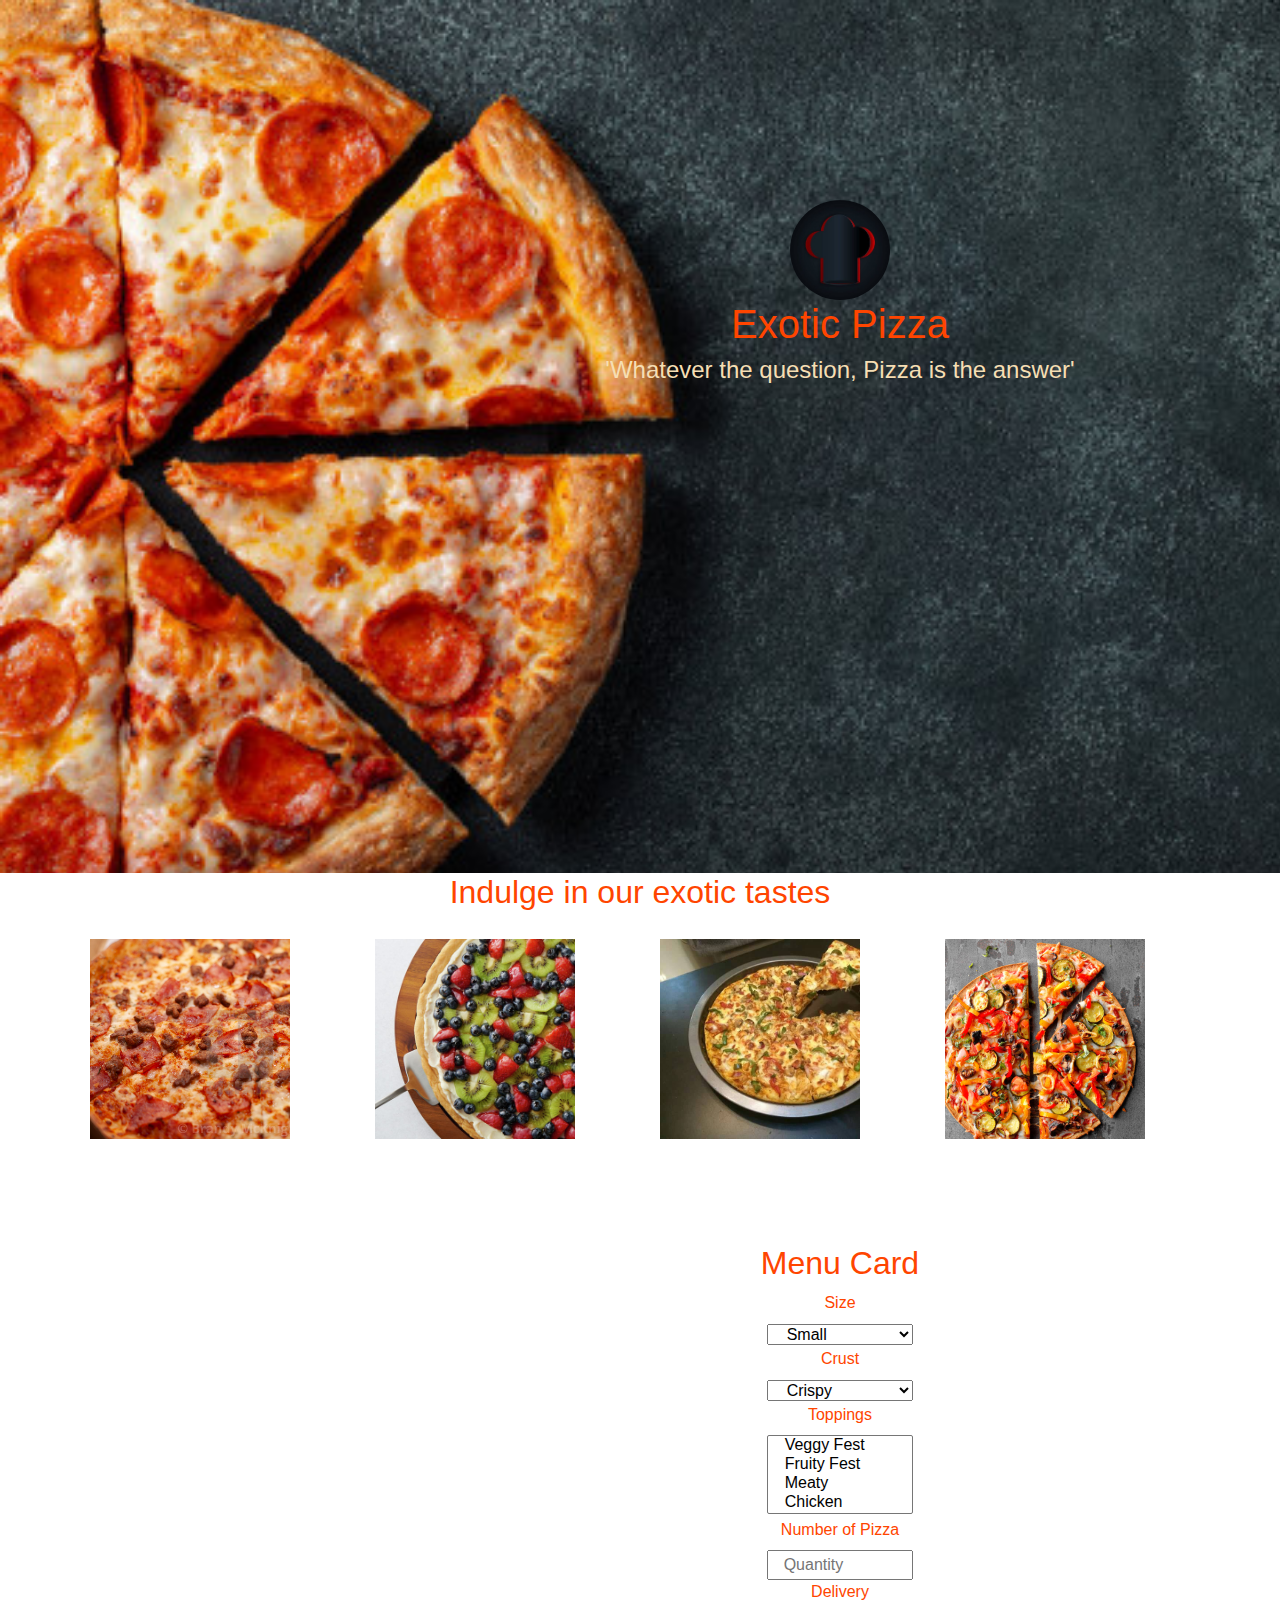
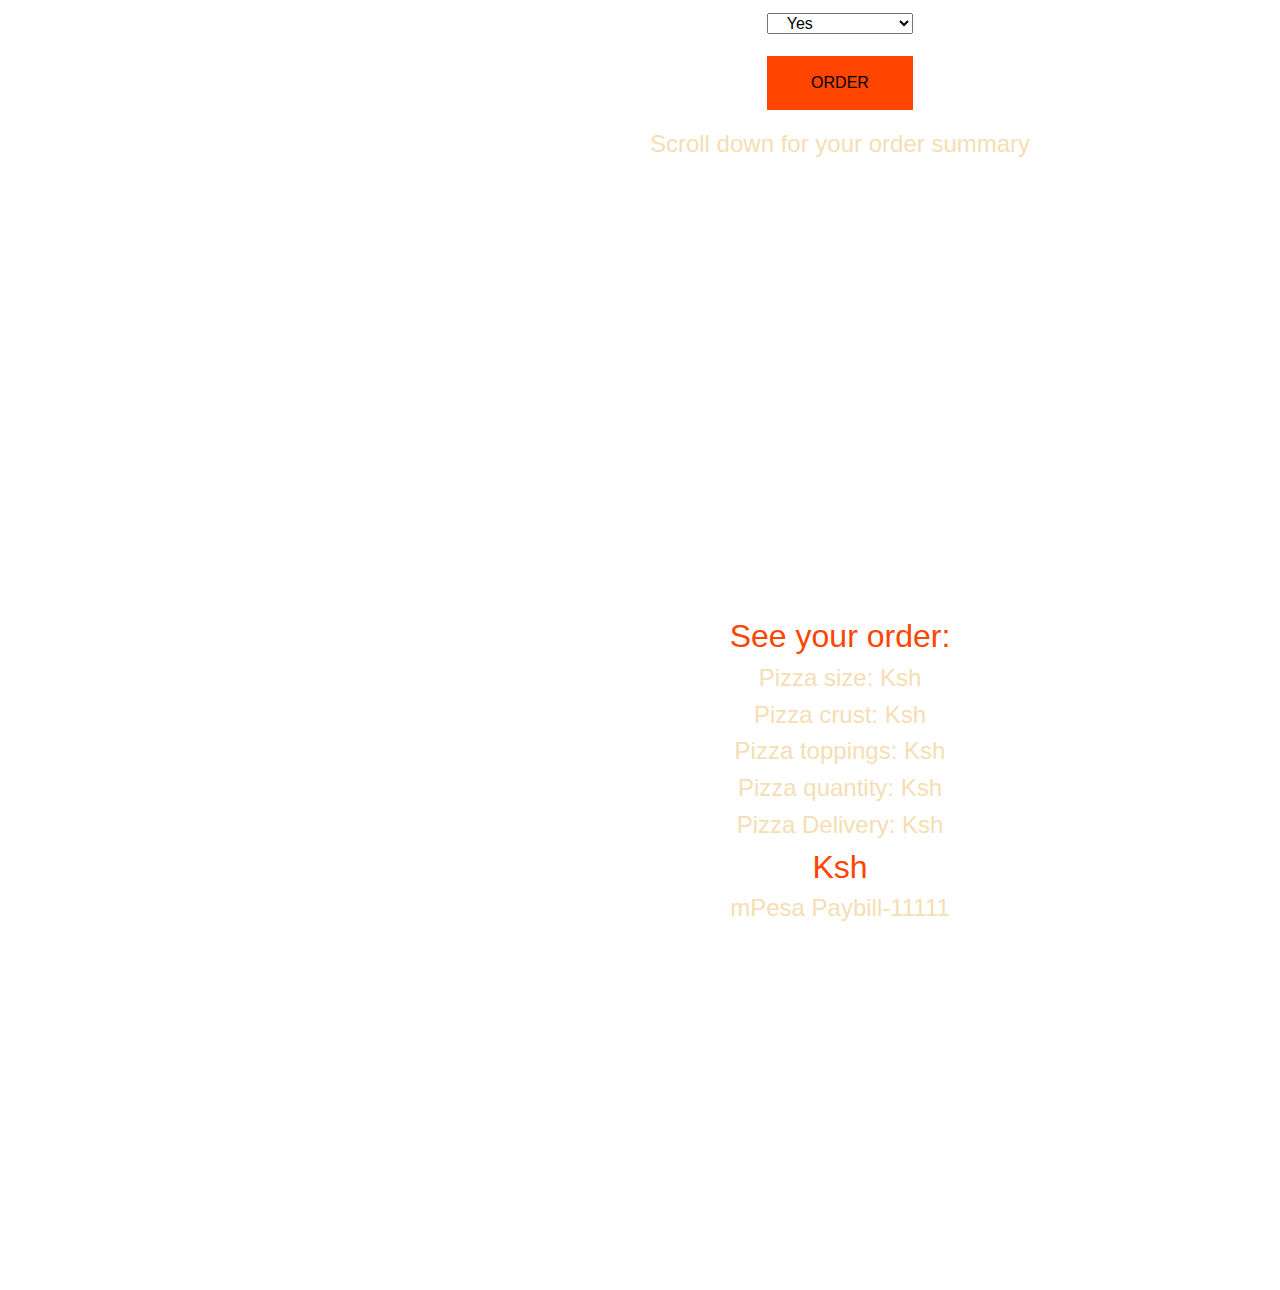
<file: index.html>
<!DOCTYPE html>
<html lang="en">
<head>
  <meta charset="UTF-8">
  <meta name="viewport" content="width=device-width, initial-scale=1.0">
  <title>Exotic Pizza</title>
  <link href="css/bootstrap.css" rel="stylesheet" type="text/css">    
  <link href="css/styles.css" rel="stylesheet">
</head>
<body>
  <div class="home">    
    <img src= "images/logo.jpg" id="logo" alt="chef logo">
    <h1>Exotic Pizza</h1>
    <h4>'Whatever the question, Pizza is the answer'</h4>
  </div>
  <div class="container" id="portfolio">
    <div class="row">
      <div class="col-md-12">
        <h2>Indulge in our exotic tastes</h2>
      </div>
    </div>
    <div class="row">
      <div class="col-md-3 ">
        <div class="meaty">
          <div class="text">
            <p>Meaty Fest</p>
          </div>
        </div>
      </div>
      <div class="col-md-3 ">
        <div class="fruity">
          <div class="text">
            <p>Fruity Fest</p>
          </div>
        </div>
      </div>
      <div class="col-md-3 ">
        <div class="chicken">
          <div class="text">
            <p>Chicken Tikka</p>
          </div>
        </div>
      </div>
      <div class="col-md-3 ">
        <div class="veg">
          <div class="text">
            <p>Veggy Fest</p>
          </div>
        </div>
      </div>
    </div>
  </div>
  <form id="pizza">
    <h2>Menu Card</h2>
    <label for ="size">Size</label><br>
    <select class="col-md-2" id="size">
      <option value="400">Small</option>
      <option value="600">Medium</option>
      <option value="800">Large</option>
    </select><br>
    <label for ="crust">Crust</label><br>
    <select class="col-md-2" id="crust">
      <option value="200">Crispy</option>
      <option value="250">Stuffed</option>
      <option value="300">Gluten-free</option>
    </select><br>
    <label for ="Toppings">Toppings</label><br>
    <select class="col-md-2" id="toppings" multiple>
      <option value="150">Veggy Fest</option>
      <option value="200">Fruity Fest</option>
      <option value="250">Meaty</option>
      <option value="300">Chicken</option>
    </select><br>
    <label for ="number">Number of Pizza</label><br>
    <input class="col-md-2" type ="number" id ="number" placeholder="Quantity" min=1 max= 35><br>
    <label for ="delivery">Delivery</label><br>
    <select class="col-md-2" id="delivery">
      <option value="200">Yes</option>
      <option value="0">No</option>
    </select><br>
    <button type= "my button" class="col-md-2" id="checkout" onclick="checkout()">ORDER</button>
    <h4 id="scroll">Scroll down for your order summary</h4>
  </form>
  <div id="summary" class="summary">
    <h2>See your order:</h2>
    <h4>Pizza size: Ksh <span id="seeYourSizeChoice"></span></h4>
    <h4>Pizza crust: Ksh<span id="seeYourCrustChoice"></span></h4>
    <h4>Pizza toppings: Ksh<span id="seeYourToppingsChoice"></span></h4>
    <h4>Pizza quantity: Ksh<span id="seeYourQuantityChoice"></span></h4>
    <h4>Pizza Delivery: Ksh<span id="seeYourDeliveryChoice"></span></h4>
    <h2>Ksh<span id="displayTotal"></span></h2>
    <h4>mPesa Paybill-11111</h4>
</div>
  <script src="https://code.jquery.com/jquery-3.5.1.js" integrity="sha256-QWo7LDvxbWT2tbbQ97B53yJnYU3WhH/C8ycbRAkjPDc="
    crossorigin="anonymous"></script>
  <script src= "js/scripts.js"></script> 
</body>
</html>
</file>
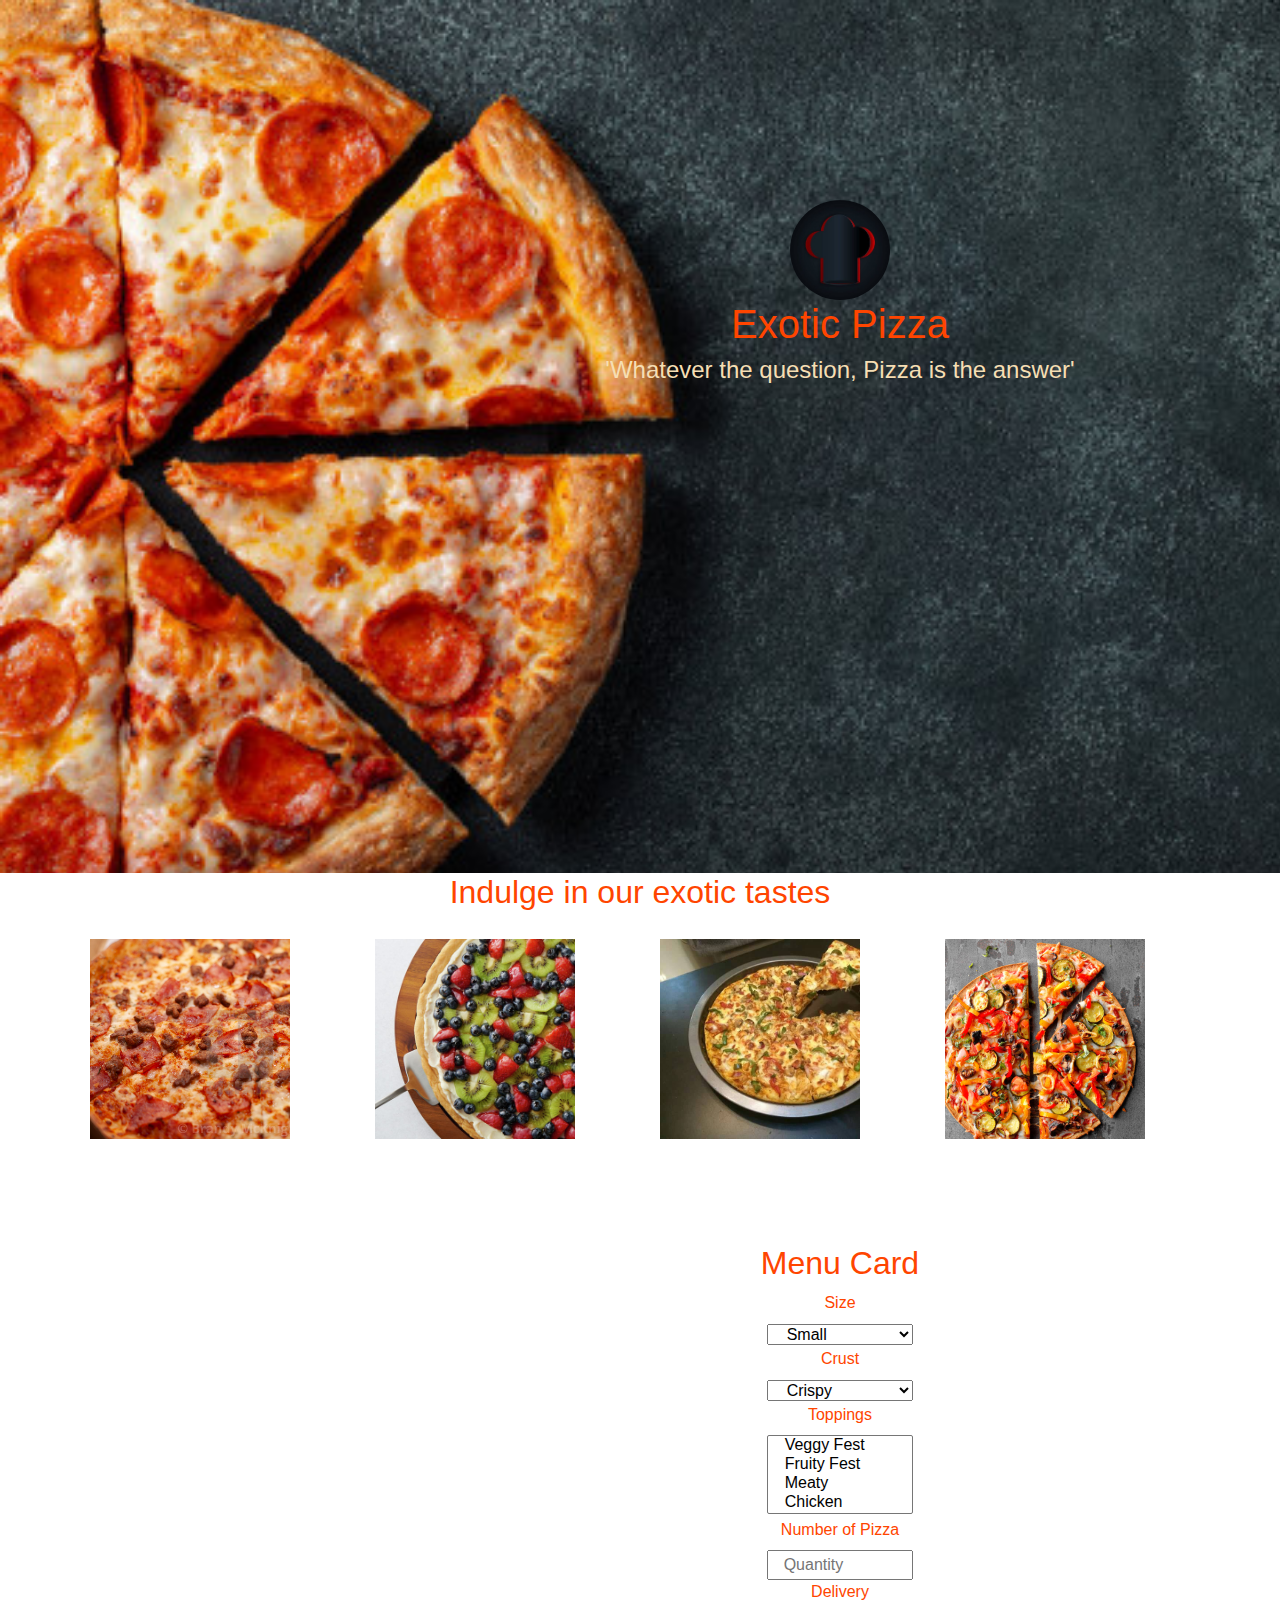
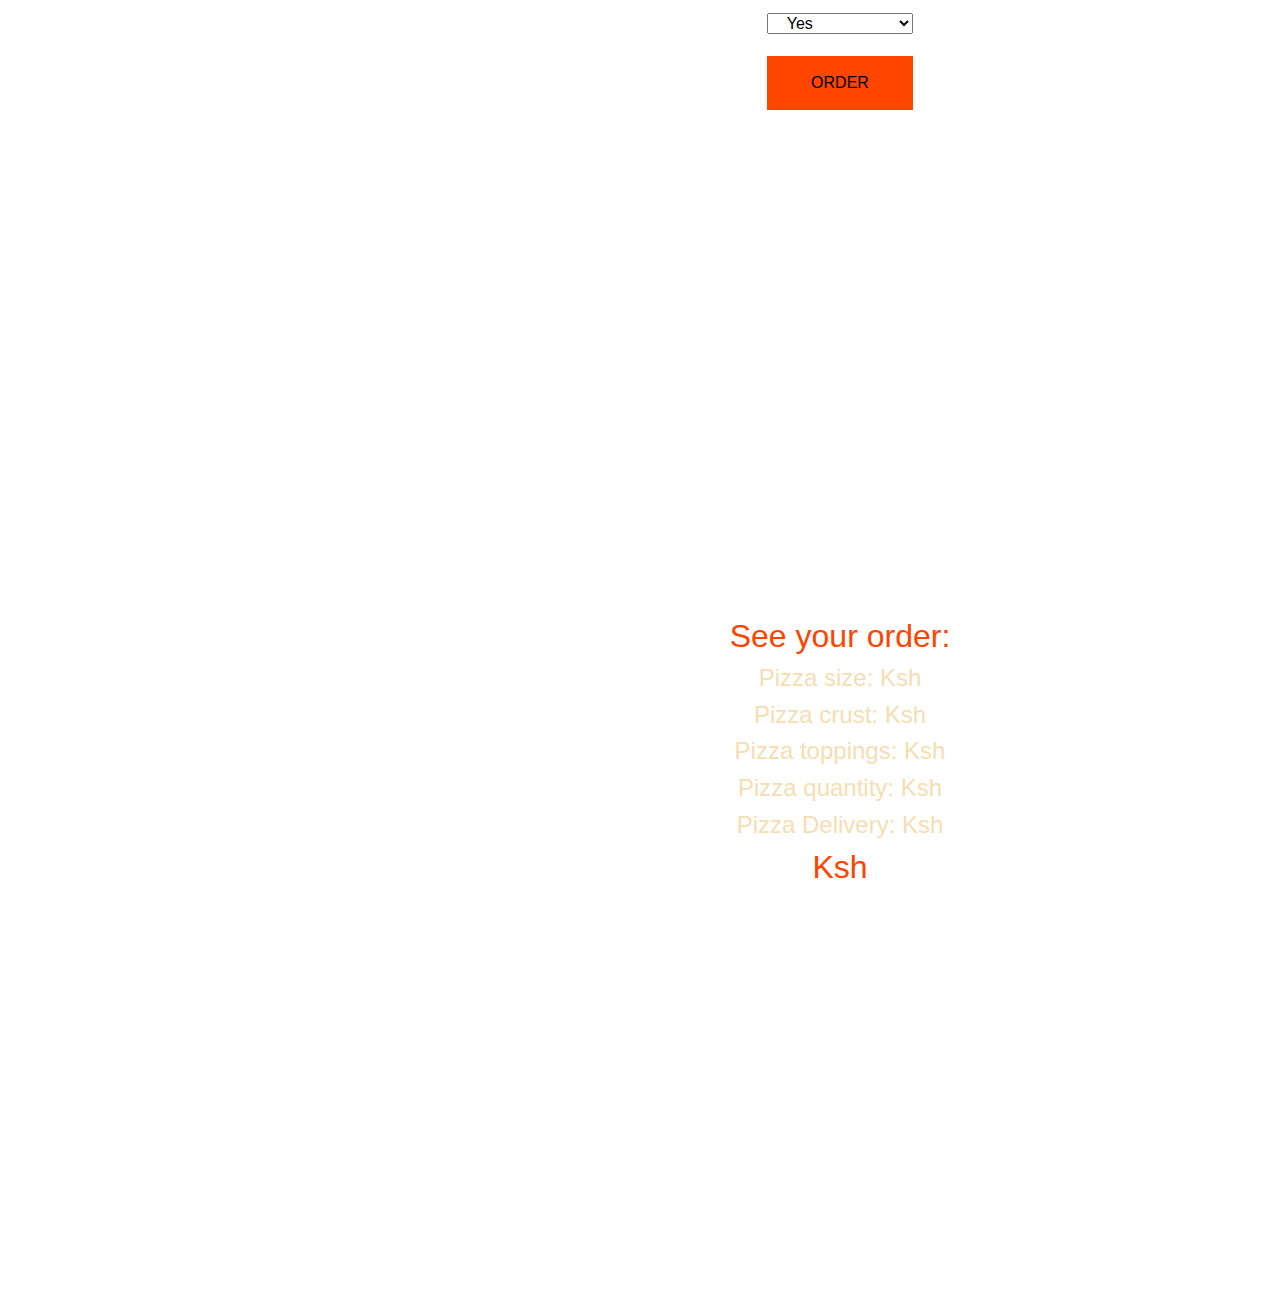
<file: pizza.html>
<!DOCTYPE html>
<html lang="en">
<head>
  <meta charset="UTF-8">
  <meta name="viewport" content="width=device-width, initial-scale=1.0">
  <title>Exotic Pizza</title>
  <link href="css/bootstrap.css" rel="stylesheet" type="text/css">    
  <link href="css/styles.css" rel="stylesheet">
</head>
<body>
  <div class="home">    
    <img src= "images/logo.jpg" id="logo" alt="chef logo">
    <h1>Exotic Pizza</h1>
    <h4>'Whatever the question, Pizza is the answer'</h4>
  </div>
  <div class="container" id="portfolio">
    <div class="row">
      <div class="col-md-12">
        <h2>Indulge in our exotic tastes</h2>
      </div>
    </div>
    <div class="row">
      <div class="col-md-3 ">
        <div class="meaty">
          <div class="text">
            <p>Meaty Fest</p>
          </div>
        </div>
      </div>
      <div class="col-md-3 ">
        <div class="fruity">
          <div class="text">
            <p>Fruity Fest</p>
          </div>
        </div>
      </div>
      <div class="col-md-3 ">
        <div class="chicken">
          <div class="text">
            <p>Chicken Tikka</p>
          </div>
        </div>
      </div>
      <div class="col-md-3 ">
        <div class="veg">
          <div class="text">
            <p>Veggy Fest</p>
          </div>
        </div>
      </div>
    </div>
  </div>
  <form id="pizza">
    <h2>Menu Card</h2>
    <label for ="size">Size</label><br>
    <select class="col-md-2" id="size">
      <option value="400">Small</option>
      <option value="600">Medium</option>
      <option value="800">Large</option>
    </select><br>
    <label for ="crust">Crust</label><br>
    <select class="col-md-2" id="crust">
      <option value="200">Crispy</option>
      <option value="250">Stuffed</option>
      <option value="300">Gluten-free</option>
    </select><br>
    <label for ="Toppings">Toppings</label><br>
    <select class="col-md-2" id="toppings" multiple>
      <option value="150">Veggy Fest</option>
      <option value="200">Fruity Fest</option>
      <option value="250">Meaty</option>
      <option value="300">Chicken</option>
    </select><br>
    <label for ="number">Number of Pizza</label><br>
    <input class="col-md-2" type ="number" id ="number" placeholder="Quantity" min=1 max= 35><br>
    <label for ="delivery">Delivery</label><br>
    <select class="col-md-2" id="delivery">
      <option value="200">Yes</option>
      <option value="0">No</option>
    </select><br>
    <button type= "my button" class="col-md-2" id="checkout" onclick="checkout()">ORDER</button>
  </form>
  <div id="summary" class="summary">
    <h2>See your order:</h2>
    <h4>Pizza size: Ksh <span id="seeYourSizeChoice"></span></h4>
    <h4>Pizza crust: Ksh<span id="seeYourCrustChoice"></span></h4>
    <h4>Pizza toppings: Ksh<span id="seeYourToppingsChoice"></span></h4>
    <h4>Pizza quantity: Ksh<span id="seeYourQuantityChoice"></span></h4>
    <h4>Pizza Delivery: Ksh<span id="seeYourDeliveryChoice"></span></h4>
    <h2>Ksh<span id="displayTotal"></span></h2>
</div>
  <script src="https://code.jquery.com/jquery-3.5.1.js" integrity="sha256-QWo7LDvxbWT2tbbQ97B53yJnYU3WhH/C8ycbRAkjPDc="
    crossorigin="anonymous"></script>
  <script src= "js/scripts.js"></script> 
</body>
</html>
</file>
<file: css/styles.css>
html {
    scroll-behavior: smooth;
}
.home {
    font-family: -apple-system, BlinkMacSystemFont, 'Segoe UI', Roboto, Oxygen, Ubuntu, Cantarell, 'Open Sans', 'Helvetica Neue', sans-serif;
    background-image: url(../images/pizza.jpg);
    background-size: cover;
    background-attachment: fixed;
    color: orangered;
    height: 97vh;
    padding-top: 200px;
    padding-left: 400px;
    text-align: center;
}
#logo {
    border-radius: 300px;
    width: 100px;
    height: 100px;
}
h4 {
    color: wheat;
}
.meaty,.fruity,.chicken,.veg {
    width: 200px;
    height: 200px;
    margin: 5px;
}
.meaty {
    background-image: url('../images/meaty.jpg');
    background-size: cover
}
.fruity {
    background-image: url('../images/fruit.jpg');
    background-size: cover
}
.chicken {
    background-image: url('../images/chicken.jpg');
    background-size: cover
}
.veg {
    background-image: url('../images/veg.jpg');
    background-size: cover
}
.text {
    background-color: rgba(247, 248, 249,0.7);
    width: 100%;
    height: 100%;
    margin: auto;
    position:relative;
    margin-top: 20px;
    opacity: 0;
}
.text>p {
   padding-top: 100px;
   padding-left: 60px;
   color: orangered;
   font-family: -apple-system, BlinkMacSystemFont, 'Segoe UI', Roboto, Oxygen, Ubuntu, Cantarell, 'Open Sans', 'Helvetica Neue', sans-serif;
}
h2 {
    font-family: -apple-system, BlinkMacSystemFont, 'Segoe UI', Roboto, Oxygen, Ubuntu, Cantarell, 'Open Sans', 'Helvetica Neue', sans-serif;
    color: orangered;
    text-align: center;
}
#pizza {
    font-family: -apple-system, BlinkMacSystemFont, 'Segoe UI', Roboto, Oxygen, Ubuntu, Cantarell, 'Open Sans', 'Helvetica Neue', sans-serif;
    background-image: url(../images/pizzab.jpg);
    background-size: cover;
    background-attachment: fixed;
    color: orangered;
    height: 97vh;
    padding-top: 100px;
    padding-left: 400px;
    text-align: center;
}
button {
  background-color: orangered;
  border: none;
  color: black;
  padding: 15px 15px;
  text-align: center;
  text-decoration: none;
  display: inline-block;
  font-size: 16px;
  margin: 20px 2px;
  cursor: pointer;
}
[class*="col-"] {
    width: 100%;
  }
  @media only screen and (min-width: 768px) {
    .col-1 {width: 8.33%;}
    .col-2 {width: 16.66%;}
    .col-3 {width: 25%;}
    .col-4 {width: 33.33%;}
    .col-5 {width: 41.66%;}
    .col-6 {width: 50%;}
    .col-7 {width: 58.33%;}
    .col-8 {width: 66.66%;}
    .col-9 {width: 75%;}
    .col-10 {width: 83.33%;}
    .col-11 {width: 91.66%;}
    .col-12 {width: 100%;}
  }
.summary {
    font-family: -apple-system, BlinkMacSystemFont, 'Segoe UI', Roboto, Oxygen, Ubuntu, Cantarell, 'Open Sans', 'Helvetica Neue', sans-serif;
    background-image: url(../images/pizza.jpg);
    background-size: cover;
    background-attachment: fixed;
    color: orangered;
    height: 97vh;
    padding-top: 200px;
    padding-left: 400px;
    text-align: center;
}
</file>
